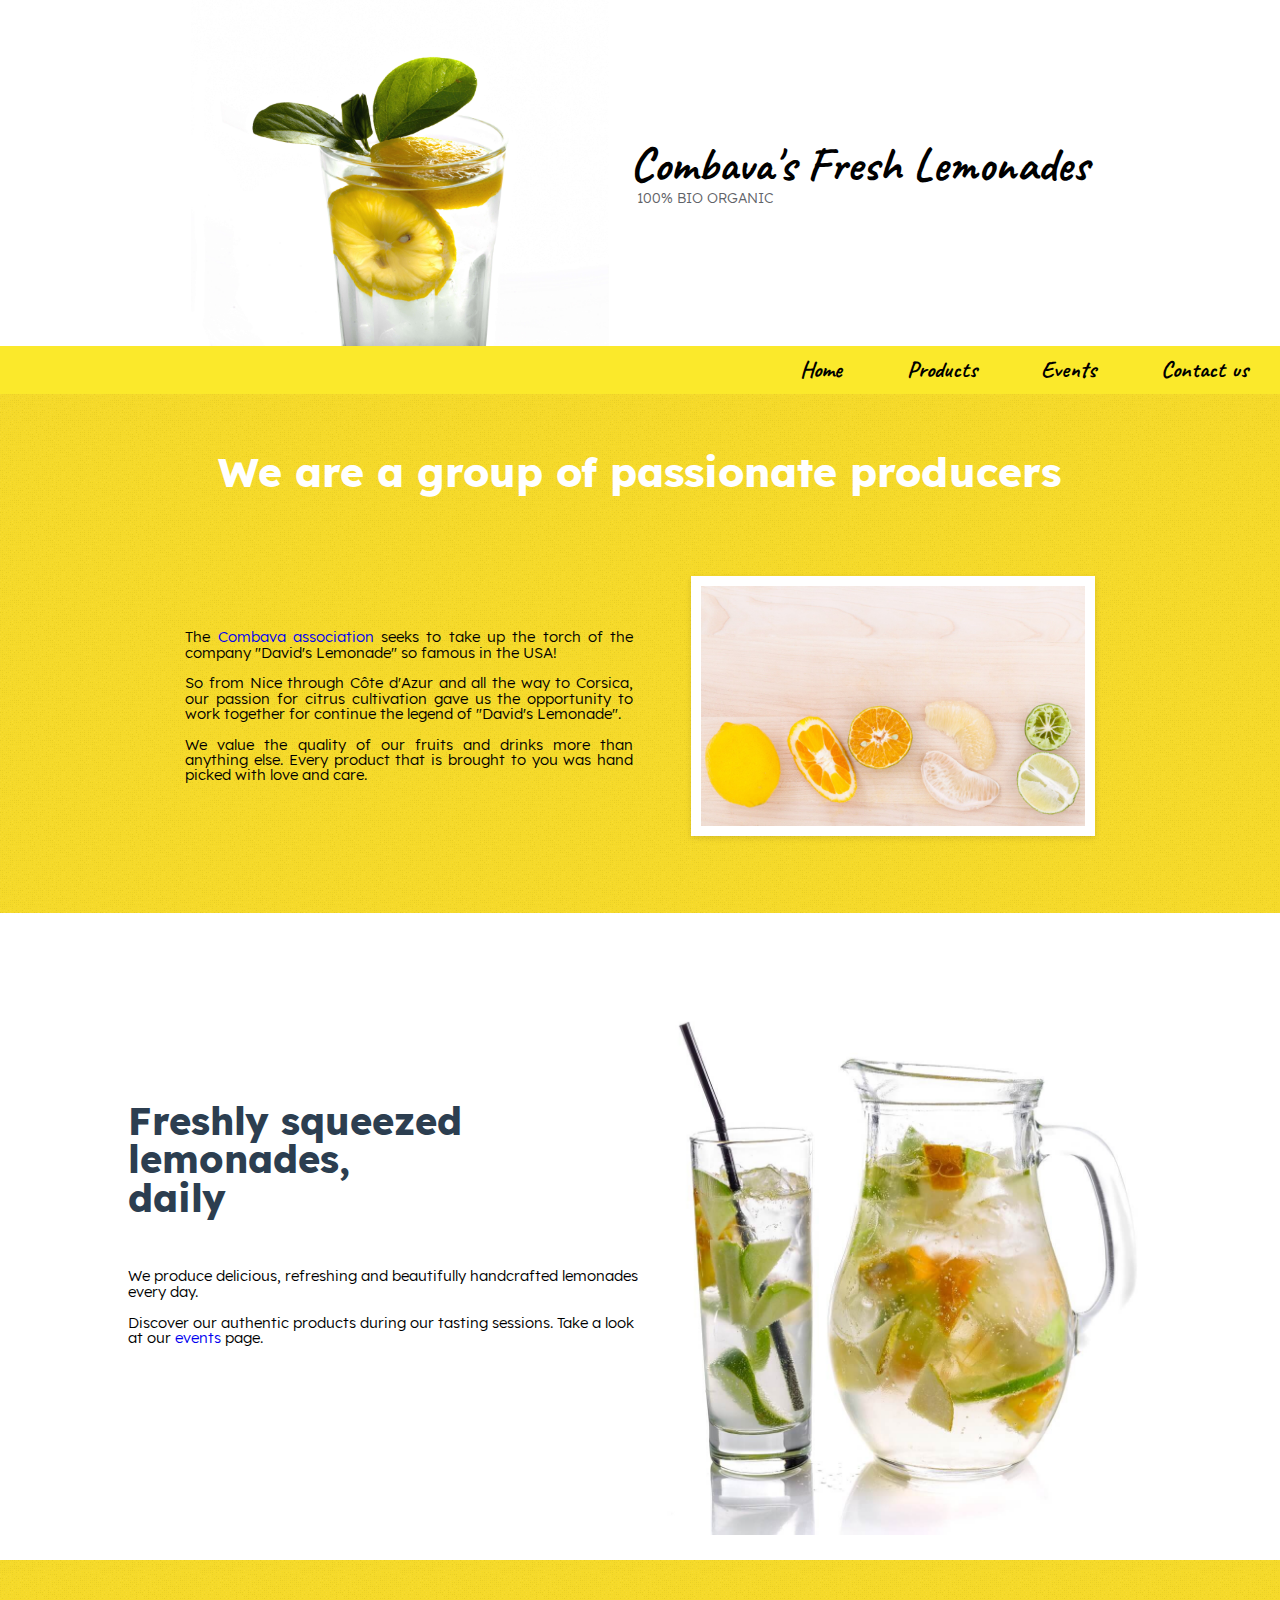
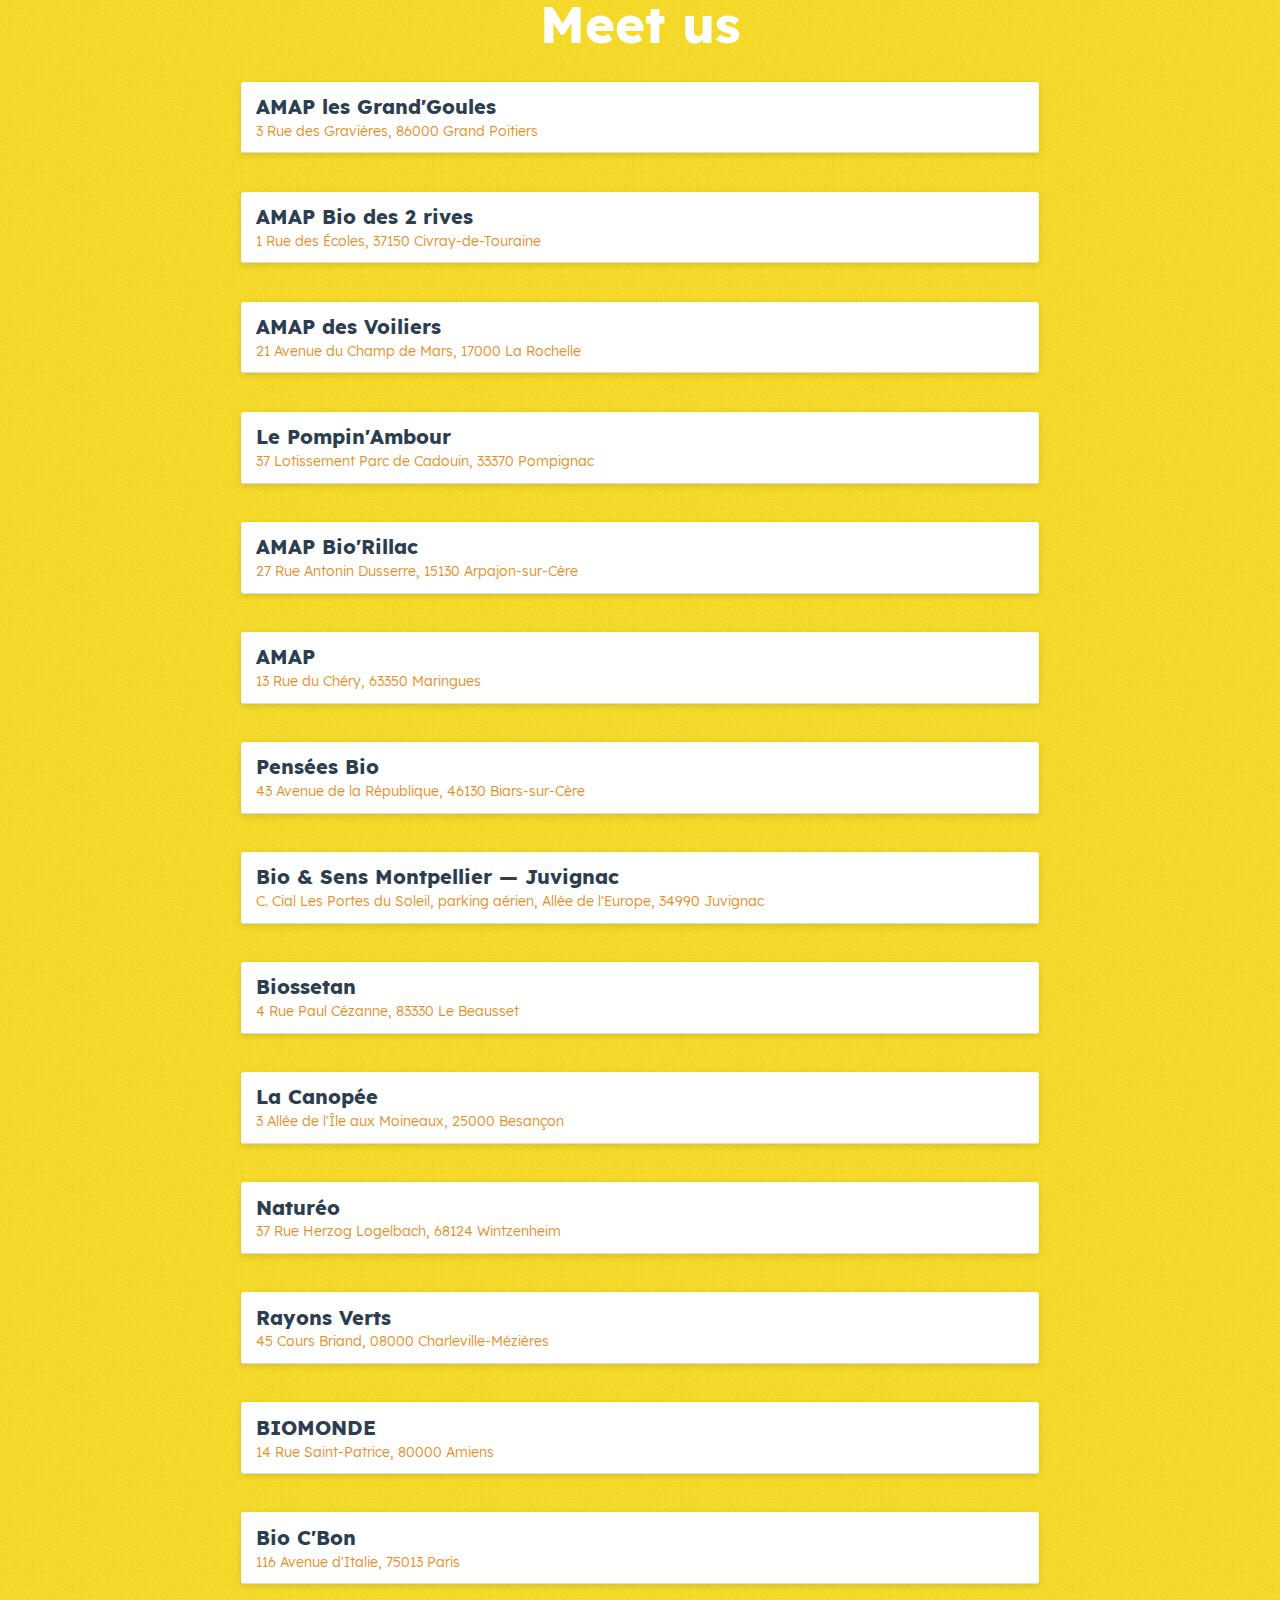
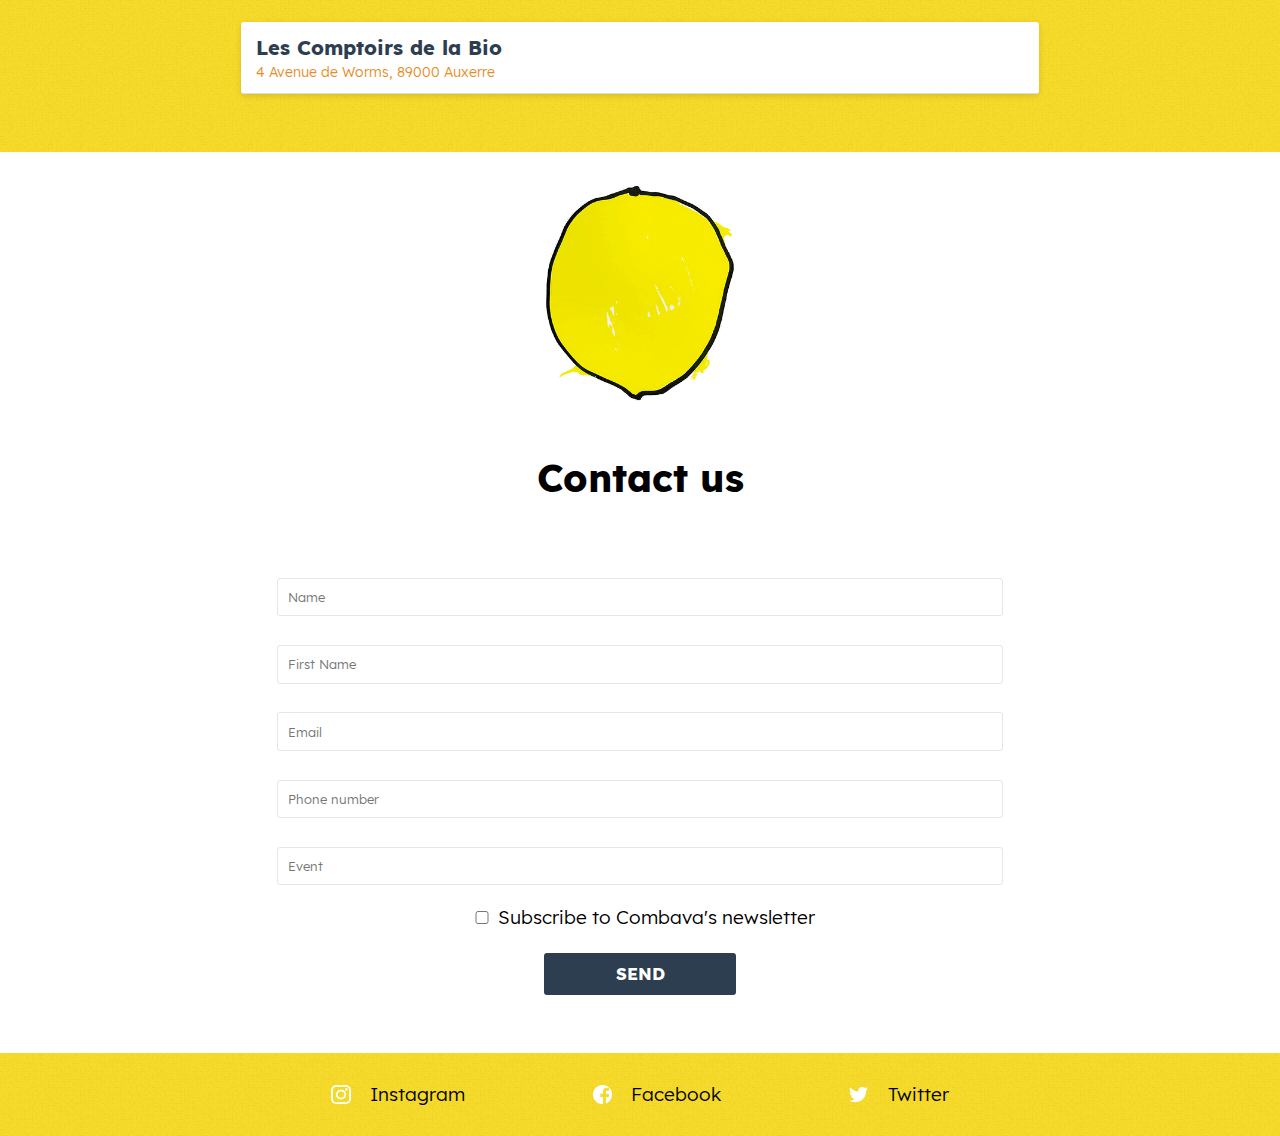
<file: index.html>
﻿<!DOCTYPE html>    
    <html lang="fr">
    <head>
        <title>Combava's Fresh Lemonades</title>
        <link rel="stylesheet" href="data/s.css" />
        <meta charset="utf-8" />
		<meta name="viewport" content="width=device-width, initial-scale=1">
    </head>
    
    <body>
    
        <header id="banner">
            <div id="bannertexts">
                <h1>Combava's Fresh Lemonades</h1>
                <h2>100% Bio Organic</h2>
            </div>
			<img src="data/img/front.jpg" alt="banner" id="theBanner"/>
        </header>
        
        <nav>
            <ul>
                <li><a href="#presentation">Home</a></li>
                <li><a href="#products">Products</a></li>
                <li><a href="#events">Events</a></li>
                <li><a href="#contact">Contact us</a></li>
            </ul>
        </nav>

        <div id="main">
            <section id="presentation">
                <div class="title">
					<h1>
						We are a group of
						passionate producers
					</h1>

                    <div id="presentation_contain">
						<p>
							The <a href="//www.combava.com/">Combava association</a> seeks to take up the torch of the company "David's Lemonade" so famous in the USA!
							<br /> <br />
							So from Nice through Côte d'Azur and all the way to Corsica, our passion for citrus cultivation gave us the opportunity to work together for continue the legend of "David's Lemonade".
							<br /><br />
							We value the quality of our fruits and drinks more than anything else. Every product that is brought to you was hand picked with love and care.
						</p>
				
                    	<img src="data/img/mm-yumy-froots.jpg" alt="Citrus leaves" />
					</div>    
					
                </div>
            </section>
            <section id="products">
                <div class="lemonade">
                    
                    <div class="lemonade-subdesc">
                        <h1>
                            Freshly squeezed lemonades,
                            <br />
                            daily
                        </h1>
                        <p>
                            We produce delicious, refreshing and beautifully handcrafted lemonades every day.
                            <br /><br />
                            Discover our authentic products during our tasting sessions. Take a look at our <a href="#events">events</a> page.
                        </p>
                    </div>
					<img src="data/img/mm-yumy-lemonade.jpg" alt="Lemonade" />
                </div>
            </section>
			<section id="events">
				<h2>Meet us</h2>
				<div class="events-list">
					<div class="event">
						<h3>AMAP les Grand'Goules</h3>
						<p>3 Rue des Gravières, 86000 Grand Poitiers</p>
					</div>
					<div class="event">
						<h3>AMAP Bio des 2 rives</h3>
						<p>1 Rue des Écoles, 37150 Civray-de-Touraine</p>
					</div>
					<div class="event">
						<h3>AMAP des Voiliers</h3>
						<p>21 Avenue du Champ de Mars, 17000 La Rochelle</p>
					</div>
					<div class="event">
						<h3>Le Pompin'Ambour</h3>
						<p>37 Lotissement Parc de Cadouin, 33370 Pompignac</p>
					</div>
					<div class="event">
						<h3>AMAP Bio'Rillac</h3>
						<p>27 Rue Antonin Dusserre, 15130 Arpajon-sur-Cère</p>
					</div>
					<div class="event">
						<h3>AMAP</h3>
						<p>13 Rue du Chéry, 63350 Maringues</p>
					</div>
					<div class="event">
						<h3>Pensées Bio</h3>
						<p>43 Avenue de la République, 46130 Biars-sur-Cère</p>
					</div>
					<div class="event">
						<h3>Bio & Sens Montpellier — Juvignac</h3>
						<p>C. Cial Les Portes du Soleil, parking aérien, Allée de l'Europe, 34990 Juvignac</p>
					</div>
					<div class="event">
						<h3>Biossetan</h3>
						<p>4 Rue Paul Cézanne, 83330 Le Beausset</p>
					</div>
					<div class="event">
						<h3>La Canopée</h3>
						<p>3 Allée de l'Île aux Moineaux, 25000 Besançon</p>
					</div>
					<div class="event">
						<h3>Naturéo</h3>
						<p>37 Rue Herzog Logelbach, 68124 Wintzenheim</p>
					</div>
					<div class="event">
						<h3>Rayons Verts</h3>
						<p>45 Cours Briand, 08000 Charleville-Mézières</p>
					</div>
					<div class="event">
						<h3>BIOMONDE</h3>
						<p>14 Rue Saint-Patrice, 80000 Amiens</p>
					</div>
					<div class="event">
						<h3>Bio C'Bon</h3>
						<p>116 Avenue d'Italie, 75013 Paris</p>
					</div>
					<div class="event">
						<h3>Les Comptoirs de la Bio</h3>
						<p>4 Avenue de Worms, 89000 Auxerre</p>
					</div>
				</div>
			</section>
			<!-- <div class="spacer-white"></div> -->
			<section id="contact">
				<div class="contactform">
					<img src="data/img/logo.png" alt="logo" />
					<h2>Contact us</h2>
					<form>
						<input type="text" id="name" name="name" placeholder="Name" />
						<br />
						<input type="text" id="firstname" name="firstname" placeholder="First Name" />
						<br />
						<input type="email" id="email" name="email" placeholder="Email" />
						<br />
						<input type="text" id="phnumber" name="phnumber" placeholder="Phone number" />
						<br />
						<input type="text" id="event" name="event" placeholder="Event" list="browsers"/>
						<datalist id="browsers">
							<option> AMAP les Grand'Goules </option>
							<option> AMAP Bio des 2 rive </option>
							<option> AMAP des Voiliers </option>
							<option> Le Pompin'Ambour </option>
							<option> AMAP Bio'Rillac </option>
							<option> AMAP </option>
							<option> Pensées Bio </option>
							<option> Bio & Sens Montpellier — Juvignac </option>
							<option> Biosseta </option>
							<option> La Canopée </option>
							<option> Naturéo </option>
							<option> Rayons Verts </option>
							<option> BIOMONDE </option>
							<option> Bio C'Bon </option>
							<option> Les Comptoirs de la Bio </option>
						 </datalist>
						<br />
						<div class="checkbox-wrapper">
							<input type="checkbox" id="newsletter" name="newsletter">
							<label for="newsletter">Subscribe to Combava's newsletter</label>
						</div>
						<br />
						<input type="submit" value="Send" />
					</form>
				</div>
			</section>
        </div>

		<footer>
			<section id="fisrt">
				<div id="instagram">
					<img src="data/img/logo-instagram-blanc.png" alt="instagram"/>
					<p> 
						<a href="//www.instagram.com/"> Instagram </a> 
					</p>
				</div>
				<div> 
					<img src="data/img/logo_facebook.png" alt="facebook"/>
					<p> 
						<a href="//www.facebook.com/"> Facebook </a>
					</p>
				</div>
			</section>
			<div>
				<img src="data/img/logo_twitter.png" alt="twitter"/>
				<p> 
					<a href="//www.twitter.com/" >Twitter</a>
				</p>
			</div>
		</footer>
    
    </body>
    
    </html>
</file>
<file: data/s.css>
html, body, div, span, applet, object, iframe,
h1, h2, h3, h4, h5, h6, p, blockquote, pre,
a, abbr, acronym, address, big, cite, code,
del, dfn, em, img, ins, kbd, q, s, samp,
small, strike, strong, sub, sup, tt, var,
b, u, i, center,
dl, dt, dd, ol, ul, li,
fieldset, form, label, legend,
table, caption, tbody, tfoot, thead, tr, th, td,
article, aside, canvas, details, embed, 
figure, figcaption, footer, header, hgroup, 
menu, nav, output, ruby, section, summary,
time, mark, audio, video {
	margin: 0;
	padding: 0;
	border: 0;
	font-size: 100%;
	font: inherit;
	vertical-align: baseline;
}
/* HTML5 display-role reset for older browsers */
article, aside, details, figcaption, figure, 
footer, header, hgroup, menu, nav, section {
	display: block;
}
body {
	line-height: 1;
}
ol, ul {
	list-style: none;
}
blockquote, q {
	quotes: none;
}
blockquote:before, blockquote:after,
q:before, q:after {
	content: '';
	content: none;
}
table {
	border-collapse: collapse;
	border-spacing: 0;
}

/* --------------- END OF RESETTING --------------- */

@font-face {
    font-family:'CaveatRegular';
    
    src: url('fonts/Caveat/static/Caveat-Regular.ttf') format('truetype');
    
    font-style:normal;
    font-weight:normal;
}

@font-face {
    font-family:'CaveatBold';
    
    src: url('fonts/Caveat/static/Caveat-Bold.ttf') format('truetype');
    
    font-style:normal;
    font-weight:normal;
}

@font-face {
    font-family:'LexendBold';
    
    src: url('fonts/Lexend/Lexend-Bold.ttf') format('truetype');
    
    font-style:normal;
    font-weight:normal;
}

@font-face {
    font-family: 'LexendRegular';
    src: url('fonts/Lexend/Lexend-Regular.ttf') format('truetype');
    font-style: normal;
    font-weight: normal;
}

@font-face {
    font-family: 'LexendLight';
    src: url('fonts/Lexend/Lexend-Light.ttf') format('truetype');
    font-style: normal;
    font-weight: normal;
}

@font-face {
    font-family: 'LexendThin';
    src: url('fonts/Lexend/Lexend-Thin.ttf') format('truetype');
    font-style: normal;
    font-weight: normal;
}

/*                                    FONT                                    */

#banner {
    height:27vw;
    background-size:contain;
    background-position:45% 50%;
    background-repeat:no-repeat;
    background-attachment:scroll;
    width:calc(100%);
    position:relative;
    display: flex;
    justify-content: center;
    flex-direction: row-reverse;
}

#bannertexts {
    display : flex;
    height: 27vw;
    flex-direction: column;
    justify-content: center;
}

#bannertexts h1 {
    color:black;
    font-family:'CaveatBold';
    font-size:3.5vw;
    animation-name:landing;
    animation-duration:1s;
    animation-delay:0s;
    animation-iteration-count:1;
}

@keyframes landing {
    0%      {opacity:0;}
    100%    {opacity:1;}
}

@keyframes landing-sub {
    0%      {opacity:0;}
    75%     {opacity:0;}
    100%    {opacity:1;}
}

#bannertexts h2 {
    color:#5f6368;
    font-family:'LexendRegular';
    font-weight:lighter;
    font-size:1.1vw;
    text-transform:uppercase;
    margin:0.2vw 0vw 0vw 0.5vw;
    animation-name:landing-sub;
    animation-duration:1.5s;
    animation-delay:0s;
    animation-iteration-count:1;
}



nav {
    background: #fbe92b;
    display: flex;
    
    padding: 1vw 0vw 1vw 0vw;
    justify-content: flex-end;
    box-shadow: 5px 8px black;
    width:100%;
}

nav a {
    color:inherit;
    
    
}

nav a:hover {
    color: #fefefe;
    text-decoration:none;
}

nav ul {
    display:flex;
    flex-direction:row;
    justify-content:space-around;
    width: 40vw;
}

nav li {
    display: flex;
    font-family:'CaveatBold';
    align-items: center;
    font-size: 2.1vw;
}

#presentation {
    background-image:url('img/bg.png');
    background-repeat:repeat;
    padding:2vw;
    display:flex;
    justify-content:center;
}

.title {
    display:flex;
    align-items:center;
    flex-direction: column;
    width: 80%;
    padding : 2vw 0vw 2vw 0vw;
}

.title h1 {
    font-size:3.2vw;
    font-family: 'LexendBold';
    color: #ffffff;
    text-align: center;
    margin-bottom: 4vw ;  
}

.title p {
    word-wrap:break-word;
    font-family:'LexendRegular';
    text-align:center;
    font-size: 1.7vw;
    width: 60vw;
}

#presentation_contain{
    display: flex;
    justify-content: center;
    flex-direction: column;

}

.title img {
    width: 40vw;
    margin: auto;
    margin-top: 2.5vw;
    border: 0.8vw solid white;
    box-shadow: 0 2px 6px 0 rgba(0,0,0,.12),inset 0 -1px 0 0 #dadce0;
}
#products {
    background:#ffffff;
    display:flex;
    justify-content:center;
    padding : 5vw 0vw 4vw 0vw;
}

#products img
{
    width:40vw;
}

.lemonade {
    width:80%;
    display:flex;
    justify-content:center;
    align-items:center;
    flex-direction: column;
}

.lemonade-subdesc h1 {
    align-items: center;
    font-size:3.2vw;
    font-family: 'LexendBold';
    color: #2c3e50;
    text-align: center;
    margin-bottom: 4vw;
    
}

.lemonade-subdesc p {
    word-wrap:break-word;
    font-family:'LexendRegular';
    text-align:center;
    font-size: 1.7vw;
}

a {
    text-decoration:none;
}

a:hover {
    text-decoration:underline;
}

#events {
    background-image:url('img/bg.png');
    background-repeat:repeat;
    padding:3vw;
    display:flex;
    flex-direction: column;
    justify-content:center;
}

#events h2 
{
	font-family: 'LexendBold';
	font-size:4vw;
	color:#fff;
    text-align: center;
    margin-bottom: 1vw;
}

.events-list {
	
	display:flex;
	justify-content:center;
	align-items:center;
	flex-direction:column;
}
.event 
{
	background:#fff;
	width:65vw;
	margin:1.5vw 0vw;
	padding:1.6vw;
	border-radius:3px;
	box-shadow: 0 2px 6px 0 rgba(0,0,0,.12),inset 0 -1px 0 0 #dadce0;
}

.event h3 {
	font-family: 'LexendBold';
	font-size:2vw;
	font-weight:lighter;
	color: #2c3e50;
}

.event p {
	font-family:'LexendRegular';
	color:#e58e26;
    font-size: 1.2vw;
    padding-top: 0.5vw;
}


#contact {
	background:#fff;
	padding:2rem;
	display:flex;
	justify-content:center;
	flex-direction:row;
}

.contactform {
	display:flex;
	justify-content:center;
	align-items:center;
	flex-direction:column;
}

.contactform h2 {
	font-family:'LexendBold';
	font-size:3vw;
	margin:1.5em 0em;
   
}

.contactform img {
	width:15vw;
}

form {
	padding:1rem;
	display:flex;
	align-items:center;
	justify-content:center;
	flex-direction:column;
	width:70vw;
}

.checkbox-wrapper {
	display:flex;
	justify-content:center;
	align-items:center;
	flex-direction:row;
}
.checkbox-wrapper input[type=checkbox]{
    font-size: 2vw;
    width: 2vw;
    height: 1vw;
}

.checkbox-wrapper label {
	font-family:'LexendRegular';
	font-size:2vw;
}

input[type=text], input[type=email], textarea {
	margin:0.5vw;
	border:1px solid #e6e6e6;
	background:none;
	border-radius:3px;
	color:#2c3e50;
	width:60vw;
	font-size:1.9vw;
	font-family:'LexendRegular';
	padding:0.8vw;
}

input[type=submit] {
	width:15vw;
	margin:0.8vw;
	background:#2c3e50;
	border:none;
	font-family:'LexendBold';
	font-weight:lighter;
	color:white;
	text-transform:uppercase;
	padding:0.8vw 0.4vw;
	font-size:1.3vw;
	border-radius:3px;
	cursor:pointer;
}
footer{
    background-image:url('img/bg.png');
    display : flex;
    flex-direction: column;
    padding : 2.5vw 10vw 2.5vw 10vw;
}
footer section{
    display: flex;
    flex-direction: row;
    justify-content: space-around;
}
footer>div{
    display: flex;
    justify-content: center;
    align-items: center;
    margin-top: 2vw;
}
footer>div p{
    margin-left: 1.5vw;
    font-size: 2.5vw;
}
footer img{
    width: 2.3vw;
}
footer section div{
    display: flex;
    flex-direction: row;
    justify-content: center; align-items: center;
}
footer section div p{
    margin-left: 1.5vw;
    font-size: 2.5vw;
}
footer div p a:link{
    text-decoration: none;
}
footer div p a {
    text-decoration: black;
    color: inherit;
    font-family:'LexendRegular';
}


@media screen and (min-width: 768px){

    #bannertexts h1{
        font-size: 3.7vw;
    }

    nav li {
        display: flex;
        align-items:unset;
        font-size: 1.8vw;
    }
    .title {
        width:85%;
        align-items:center;
        padding: 2.5vw 0vw 1.5vw 0vw;
    }
    #presentation_contain{
        flex-direction: row;
        align-items: center;
        margin: 2.5vw 0vw 2.5vw 0vw;
    }
    #presentation_contain p {
        text-align:justify;
        font-size: 1.2vw;
        width : 35vw;
        padding-right: 3vw;
                
    }
    .title img {
        width: 30vw;
        margin-left: 1.5vw;
        margin-top: 0rem;
    }    
    .lemonade {
        flex-direction: unset;
        padding : 0vw;
    }

    #products {
        padding : 0vw 0vw 2vw 0vw;
        
    }
    .event{
        width: 60vw;
        padding:1.2vw;
    }
    .event h3 {
        font-size:1.6vw;
    }
    
    .event p {
        font-size: 1.1vw;
    }

    
    .lemonade-subdesc h1 {
        align-items: flex-start;
        font-size: 3vw;
        text-align: left;
    }
    
    .lemonade-subdesc p {
        text-align:left;
        font-size: 1.2vw;
    } 
    footer{
        flex-direction: row;
        justify-content: center;
    }
    footer>div{
        margin-top: 0px;
        margin-left: 10vw;

    }
    footer section{
        justify-content: space-around;
        
    }
    footer #instagram{
        margin-right: 10vw;
    }
    footer section div p{
        font-size: 1.5vw;
    }
    footer div p{
        font-size: 1.5vw;
    }
    footer div img{
        width: 1.5vw;
    }
    input[type=text], input[type=email], textarea {
        font-size: 1vw;
        width: 55vw;
    }
    .checkbox-wrapper label {
        font-size:1.5vw;
    }
    
}
</file>
